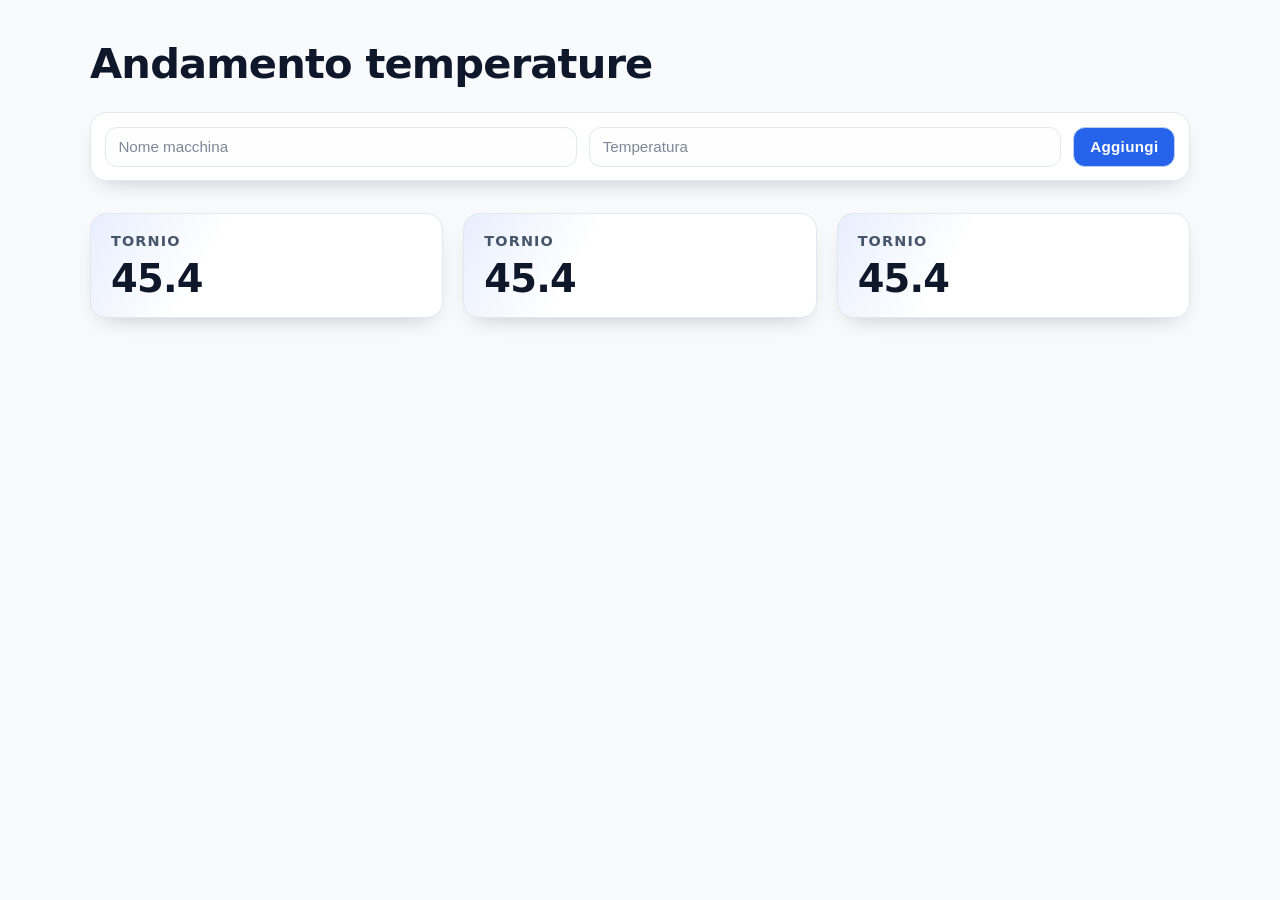
<file: index.html>
<!DOCTYPE html>
<html lang="en">
<head>
    <meta charset="UTF-8">
    <meta name="viewport" content="width=device-width, initial-scale=1.0">
    <title>Andamento temperature</title>
    <link rel="preconnect" href="https://fonts.googleapis.com">
    <link rel="preconnect" href="https://fonts.gstatic.com" crossorigin>
    <link href="https://fonts.googleapis.com/css2?family=Inter:wght@400;600;800&display=swap" rel="stylesheet">
    <link rel="stylesheet" href="./styles.css">
</head>
<body>
    <h1>Andamento temperature</h1>

    <div class="new" aria-label="Nuova registrazione temperatura">
        <input id="macchinaInput" type="text" placeholder="Nome macchina" aria-label="Nome macchina" autocomplete="off" inputmode="text">
        <input id="temperaturaInput" type="text" placeholder="Temperatura" aria-label="Temperatura" autocomplete="off" inputmode="decimal">
        <button id="aggiungiBtn" type="button" aria-label="Aggiungi nuova riga">Aggiungi</button>
    </div>

    <div class="container">
        <div class="register">
            <div class="macchina">Tornio</div>
            <div class="temperatura">45.4</div>
        </div>
        <div class="register">
            <div class="macchina">Tornio</div>
            <div class="temperatura">45.4</div>
        </div>
        <div class="register">
            <div class="macchina">Tornio</div>
            <div class="temperatura">45.4</div>
        </div>
    </div>
    <script defer src="./app.js"></script>
</body>
</html>
</file>
<file: styles.css>
/* Modern base + variables */
:root {
  --bg: #f8fafc;        /* slate-50 */
  --text: #0f172a;      /* slate-900 */
  --muted: #475569;     /* slate-600 */
  --card: #ffffff;      /* white */
  --border: #e2e8f0;    /* slate-200 */
  --accent: #2563eb;    /* blue-600 */
  --shadow: 0 10px 25px -12px rgba(2, 6, 23, 0.25);
}

@media (prefers-color-scheme: dark) {
  :root {
    --bg: #0b1220;      /* deep slate */
    --text: #e2e8f0;    /* slate-200 */
    --muted: #94a3b8;   /* slate-400 */
    --card: #0f172a;    /* slate-900 */
    --border: #1f2937;  /* slate-800 */
    --accent: #60a5fa;  /* blue-400 */
    --shadow: 0 10px 30px -12px rgba(2, 6, 23, 0.6);
  }
}

/* Minimal reset */
*, *::before, *::after { box-sizing: border-box; }
html { color-scheme: light dark; }
body {
  margin: 0;
  font-family: ui-sans-serif, system-ui, -apple-system, Segoe UI, Roboto, Inter, "Helvetica Neue", Arial, "Noto Sans", "Apple Color Emoji", "Segoe UI Emoji";
  background: var(--bg);
  color: var(--text);
  line-height: 1.55;
  -webkit-font-smoothing: antialiased;
  -moz-osx-font-smoothing: grayscale;
}
img, svg, video { display: block; max-width: 100%; }

/* Typography */
h1 {
  margin: 2rem auto 1rem;
  width: min(1100px, 92%);
  font-weight: 800;
  letter-spacing: -0.02em;
  font-size: clamp(1.6rem, 1rem + 2.8vw, 2.6rem);
}

h1 span {
  color: var(--accent);
}

/* Layout */
.container {
  width: min(1100px, 92%);
  margin-inline: auto;
  display: grid;
  grid-template-columns: repeat(auto-fit, minmax(230px, 1fr));
  gap: clamp(0.75rem, 0.6rem + 1vw, 1.25rem);
  padding-block: 1rem 2rem;
}

/* New section (form) */
.new {
  width: min(1100px, 92%);
  margin: 0 auto 1rem;
  background: var(--card);
  border: 1px solid var(--border);
  border-radius: 16px;
  padding: 0.85rem;
  box-shadow: var(--shadow);
  display: flex;
  flex-wrap: wrap;
  gap: 0.75rem;
  align-items: center;
}

.new input {
  flex: 1 1 220px;
  min-width: 180px;
  border: 1px solid var(--border);
  border-radius: 12px;
  background: color-mix(in oklab, var(--card) 85%, var(--bg));
  color: var(--text);
  padding: 0.65rem 0.8rem;
  font-size: 0.95rem;
  transition: border-color .2s ease, box-shadow .2s ease, background .2s ease;
}

.new input::placeholder { color: color-mix(in oklab, var(--muted) 70%, transparent); }

.new input:focus-visible {
  outline: none;
  border-color: color-mix(in oklab, var(--accent) 45%, var(--border));
  box-shadow: 0 0 0 3px color-mix(in oklab, var(--accent) 22%, transparent);
  background: var(--card);
}

.new button {
  flex: 0 0 auto;
  border: 1px solid color-mix(in oklab, var(--accent) 20%, var(--border));
  background: var(--accent);
  color: white;
  border-radius: 12px;
  padding: 0.65rem 1rem;
  font-weight: 700;
  letter-spacing: .02em;
  font-size: 0.95rem;
  cursor: pointer;
  transition: transform .15s ease, box-shadow .15s ease, background .15s ease;
}

.new button:hover { transform: translateY(-1px); box-shadow: var(--shadow); }
.new button:active { transform: translateY(0); }

/* Input error feedback */
.input-error {
  border-color: #ef4444 !important; /* red-500 */
  box-shadow: 0 0 0 3px rgba(239, 68, 68, 0.25) !important;
}

/* Card */
.register {
  position: relative;
  background: var(--card);
  border: 1px solid var(--border);
  border-radius: 16px;
  padding: 1rem 1.25rem;
  box-shadow: var(--shadow);
  transition: transform .2s ease, box-shadow .2s ease, border-color .2s ease;
  overflow: clip;
  isolation: isolate;
  animation: fadeUp .5s ease both;
}

.register::before {
  content: "";
  position: absolute;
  inset: 0; /* full size */
  background: linear-gradient(120deg, color-mix(in oklab, var(--accent) 18%, transparent), transparent 35%);
  opacity: .6;
  z-index: -1;
}

.register:hover {
  transform: translateY(-2px);
  border-color: color-mix(in oklab, var(--accent) 35%, var(--border));
}

/* Content inside card */
.macchina {
  font-size: 0.9rem;
  font-weight: 700;
  text-transform: uppercase;
  letter-spacing: .08em;
  color: var(--muted);
}

.temperatura {
  margin-top: .35rem;
  font-weight: 800;
  letter-spacing: -0.02em;
  font-size: clamp(1.6rem, 1.2rem + 1.8vw, 2.4rem);
  line-height: 1.1;
}

/* Subtle separators utility (if needed later) */
.hr {
  height: 1px;
  background: var(--border);
  margin: .75rem 0 1rem;
}

/* Fancy focus ring for accessibility */
:where(a, button, .register) {
  outline: none;
}
:where(a, button, .register):focus-visible {
  box-shadow: 0 0 0 3px color-mix(in oklab, var(--accent) 35%, transparent), var(--shadow);
}

/* Motion safety */
@media (prefers-reduced-motion: reduce) {
  * { animation: none !important; transition: none !important; }
}

/* Entrance animation */
@keyframes fadeUp {
  from { opacity: 0; transform: translateY(8px); }
  to { opacity: 1; transform: translateY(0); }
}

/* Optional helpers for future extension */
.grid {
  display: grid;
  gap: 1rem;
}
.grid-2 { grid-template-columns: repeat(2, 1fr); }
.grid-3 { grid-template-columns: repeat(3, 1fr); }

.badge {
  display: inline-block;
  padding: .25rem .5rem;
  border-radius: 999px;
  background: color-mix(in oklab, var(--accent) 12%, var(--card));
  border: 1px solid color-mix(in oklab, var(--accent) 30%, var(--border));
  color: var(--text);
  font-size: .75rem;
  font-weight: 600;
}
</file>
